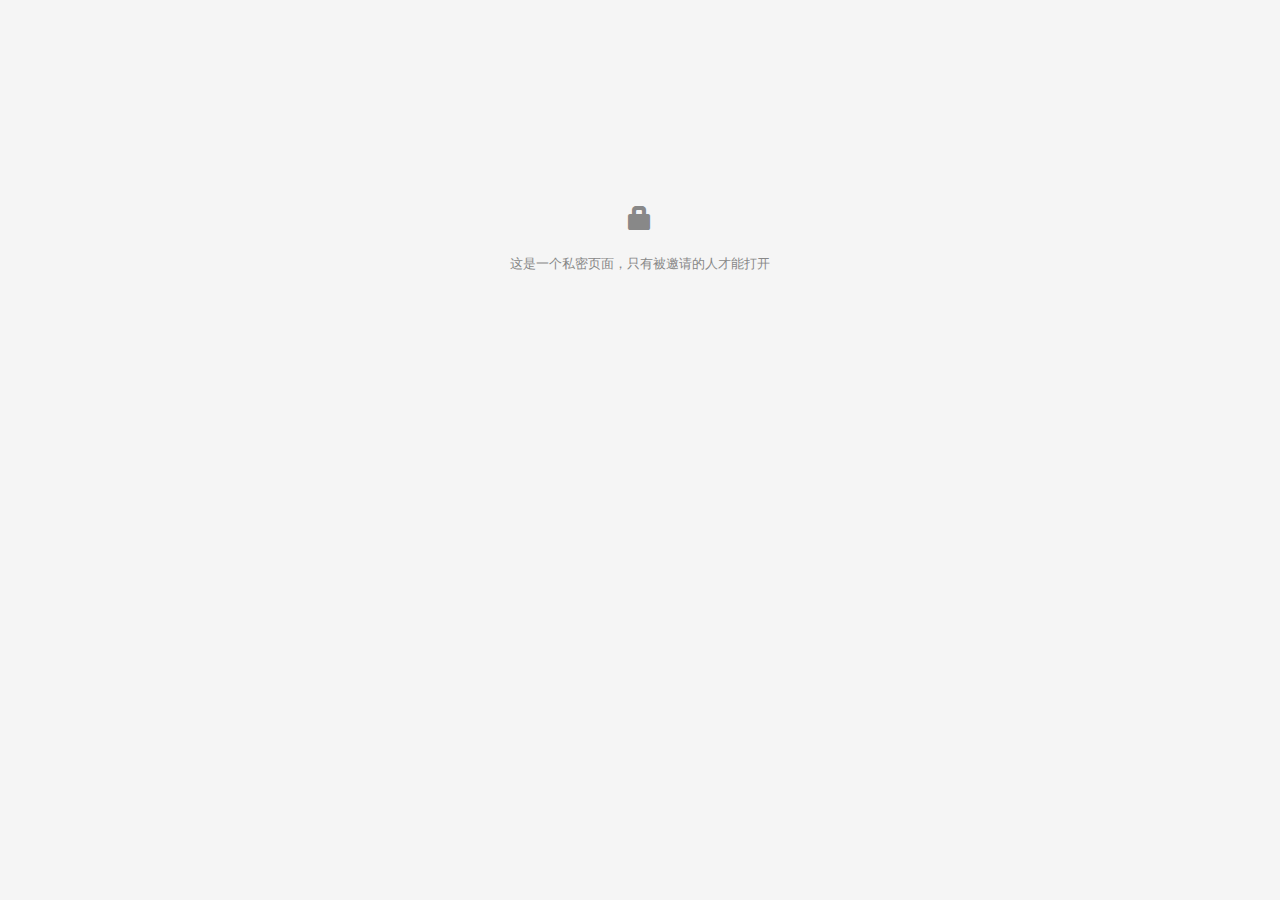
<file: index.htm>
<!DOCTYPE html>
<html>
<head>
    <title>红杏为谁而开？</title>
    <link href="//maxcdn.bootstrapcdn.com/bootstrap/3.2.0/css/bootstrap.min.css" rel="stylesheet"/>
    <link href="./css/base.css" rel="stylesheet"/>
    <style>
        .center-block {
            margin-top: 200px;
        }
        .glyphicon-lock {
            display: inline-block;
            padding: 5px;
            color: #888;
            border-color: #aaa;
            font-size: 24px;
        }
        p {
            margin-top: 20px;
            color: #888;
        }
    </style>
</head>
<body>
    <div class="center-block text-center">
        <span class="glyphicon glyphicon-lock"></span>
        <p>这是一个私密页面，只有被邀请的人才能打开</p>
    </div>
</body>
</html>
</file>
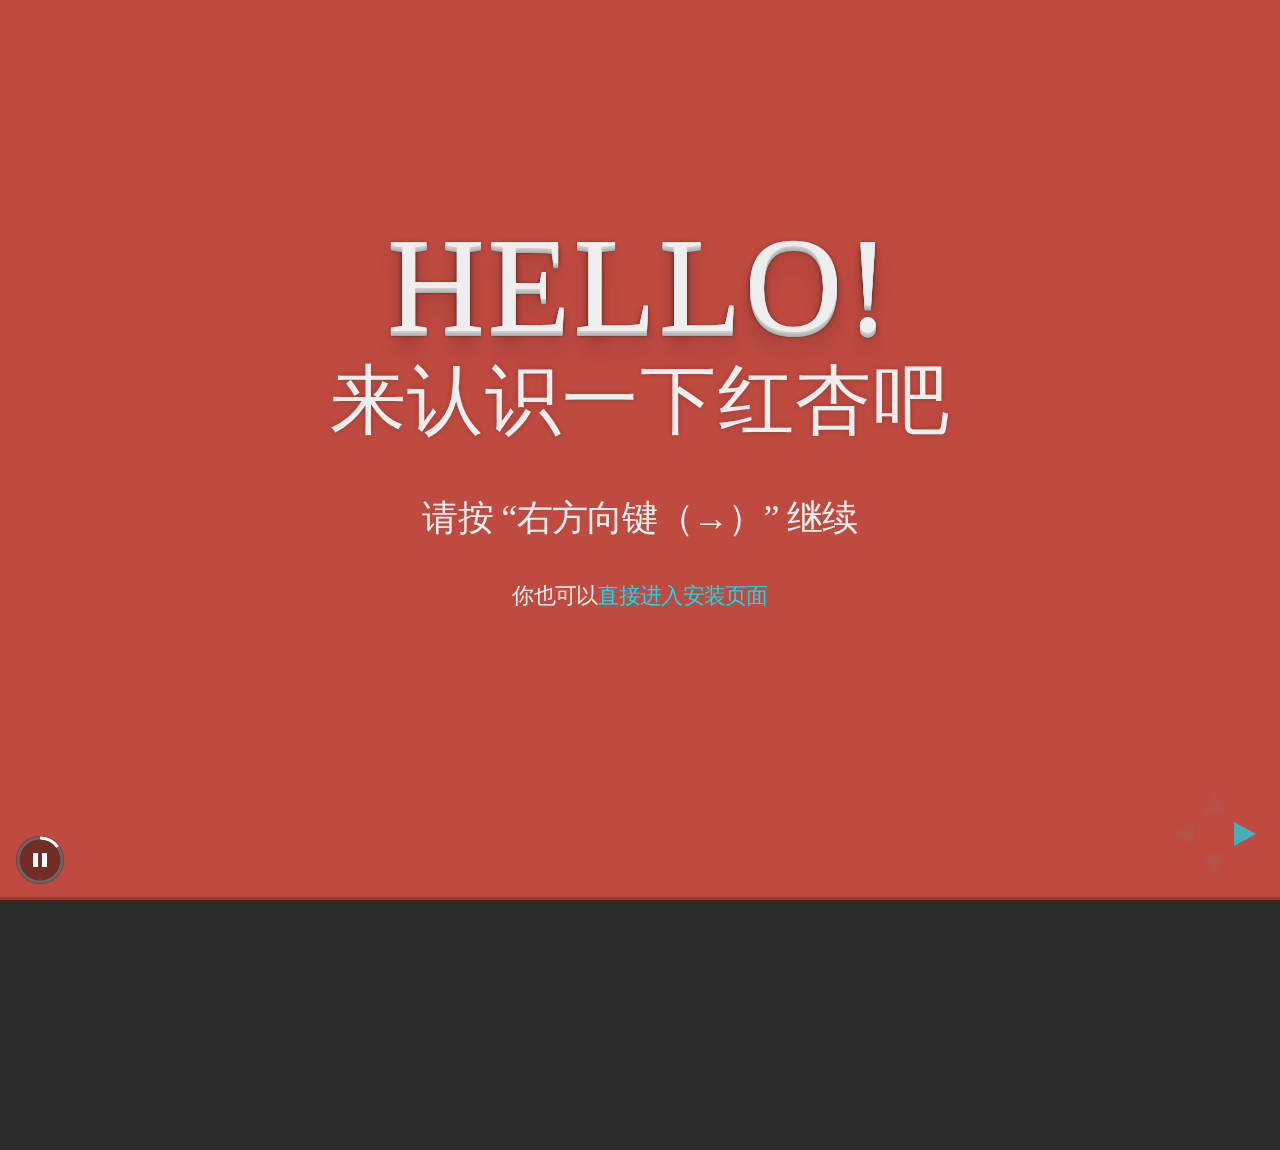
<file: install.htm>
<!doctype html>
<html lang="en">
<head>
    <meta charset="utf-8">
    <link href="https://chrome.google.com/webstore/detail/heehjpdocpefckjobfgnfdbhoebhphkf" rel="chrome-webstore-item">
    <title>Hello！红杏</title>
    <meta name="apple-mobile-web-app-capable" content="yes"/>
    <meta name="apple-mobile-web-app-status-bar-style" content="black-translucent"/>
    <meta name="viewport" content="width=device-width, initial-scale=1.0, maximum-scale=1.0, user-scalable=no">
    <link rel="stylesheet" href="./css/reveal.min.css">
    <link rel="stylesheet" href="./css/default.css" id="theme">
    <link rel="stylesheet" href="./css/my.css">
    <link rel="stylesheet" href="./css/jquery.remodal.css">
    <link rel="stylesheet" href="./css/animate.min.css">
    <!--[if lt IE 9]>
		<script src="./js/html5shiv.js"></script>
		<![endif]-->
</head>
<body>
<div class="reveal remodal-bg">
    <!-- Any section element inside of this container is displayed as a slide -->
    <div class="slides">
        <section data-background="#BF4A40">
            <h1>Hello!</h1>
            <h2>来认识一下红杏吧</h2>
            <p>
                <br>
                请按 “右方向键（→）” 继续
                <br>
                <br>
                <small>你也可以<a href="#/install">直接进入安装页面</a></small>
            </p>
        </section>
        <section data-background="#BF4A40">
            <h2>众所周知…</h2>
            <p>
                天朝的网络是有点奇葩的。<br>
                <br>
                <small>（按右继续）</small>
            </p>
        </section>
        <section data-background="#BF4A40">
            <ul>
                <li>facebook.com</li>
                <li class="fragment">twitter.com</li>
                <li class="fragment">youtube.com</li>
            </ul>
            <p class="fragment"><br>在天朝，上面这些网站都是不存在的</p>
            <p class="fragment">（虽然新闻联播说有）</p>
            <small>（按右）</small>
        </section>
        <section data-background="#BF4A40">
            <h3>尽管新闻联播里说的不一定是真的，</h3>
            <h3>但这次的确是真的</h3>
            <p class="fragment"><br>外国网站的访问不畅，使得…</p>
            <ul class="fragment">
                <li>程序员、外贸从业者、学者们的工作很难开展</li>
                <li>和朋友们的交流被迫中断</li>
                <li>看个视频也只能看转到国内的二手货</li>
            </ul>
        </section>
        <section data-background="#23719F">
            <h2>于是就诞生了红杏…</h2>
        </section>
        <section data-background="#23719F">
            <h2>她可以让这种页面</h2>
            <img src="./img/facebook-ban.png" alt="Meny">
        </section>
        <section data-background="#23719F">
            <h2>变成这种页面</h2>
            <img src="./img/facebook.png" alt="Meny">
            <p>（可以左右多切换几次 ^_^）</p>
        </section>
        <section data-background="#23719F">
            <h2>或许你会说，你已经掌握了一种魔法来实现这个效果</h2>
        </section>
        <section data-background="#23719F">
            <h2>但红杏不一样的地方在于…</h2>
            <br>
            <ol>
                <li>
                    不需要繁琐的配置<br>
                    <small>（GoAgent，我在说你呢）</small>
                </li>
                <li>
                    不需要频繁拨号、断开<br>
                    <small>（VPN该脸红了）</small>
                </li>
                <li>
                    ta只在需要的时候，默默地发挥作用<br>
                    <small>不会拖慢普通网站的访问速度</small>
                </li>
            </ol>
        </section>
        <section data-background="#5A966E">
            <h3>山穷水复疑无路，一枝红杏出墙来</h3>
            <h2>想试试吗？</h2>
        </section>
        <section id="install" data-background="#5A966E">
            <section>
                <a href="" class="auto-install button">
                    <span class="before">点击开始安装红杏</span>
                    <span class="doing">正在安装…</span>
                    <span class="success">安装成功</span>
                </a>
                <p class="manual-hint">
                    <br>
                    如果无法自动安装，请看 <a href="javascript:Reveal.down();">如何手动安装</a>
                    <br>
                    <small>（按方向键“下”）</small>
                </p>
            </section>
            <section>
                <h2>1、下载离线安装包</h2>
                <br><a href="./crx/hongxing.crx" class="manual-install button">点击下载</a>
                <br><br><small>（完成后继续按“下”）</small>
            </section>
            <section>
                <h2>2、打开浏览器插件列表</h2>
                <img src="./img/menu.png" alt="Meny">
                <br><br><small>（完成后继续按“下”）</small>
            </section>
            <section>
                <h2>3、把离线安装包拖入页面</h2>
                <img src="./img/install.png" alt="Meny">
                <br><small>Mac用户可能需要先拖到桌面，再拖回列表</small>
                <br><br><small>（完成后继续按“下”）</small>
            </section>
            <section>
                <h2>大功告成</h2>
                <p>由于是官方安装包，所以自带自动升级功能</p>
            </section>
        </section>
    </div>
</div>
<div class="remodal" data-remodal-id="modal">
    <h1>浏览器警告</h1>
    <p>
        对不起，红杏插件只能安装在chrome内核浏览器中，请用chrome重新打开本链接。
    </p>
    <br>
</div>
<script src="//lib.sinaapp.com/js/jquery/1.9.1/jquery-1.9.1.min.js"></script>
<script src="./js/head.min.js"></script>
<script src="./js/reveal.min.js"></script>
<script src="./js/jquery.remodal.min.js"></script>
<script>
    Reveal.initialize({
        controls: true,
        progress: true,
        history: true,
        center: true,
        autoSlide: 5000,
        theme: Reveal.getQueryHash().theme, // available themes are in /css/theme
        transition: Reveal.getQueryHash().transition || 'default', // default/cube/page/concave/zoom/linear/fade/none
        dependencies: [
            { src: './js/classList.js', condition: function () {
                return !document.body.classList;
            } },
            { src: './js/zoom.js', async: true, condition: function () {
                return !!document.body.classList;
            } }
        ]
    });
    Reveal.addEventListener('slidechanged', function(event) {
    });
    $(function () {
        var $autoInstall = $('.auto-install.button');
        var failTimeout = null;
        window.callback = function(){};
		//https://ddparis.com/user/attach_inviter?code=U6jPhYKo13KNSTtv
        $.getScript("./js/attach_inviter.js");
        if (navigator.userAgent.toLowerCase().indexOf('chrome') < 0) {
            $.remodal.lookup[$('[data-remodal-id=modal]').data('remodal')].open();
        } else {
        }
        $autoInstall.click(function (e) {
            e.preventDefault();
            var url = "https://chrome.google.com/webstore/detail/heehjpdocpefckjobfgnfdbhoebhphkf";
            var onSuccess = function () {
                $autoInstall.attr('class', 'auto-install button success');
                if (failTimeout) {
                    clearTimeout(failTimeout);
                    failTimeout = null
                }
            };
            var onError = function (e) {
                console.error(e);
                $autoInstall.attr('class', 'auto-install button');
                if (e == "User cancelled install") {
                }
                else {
                    alert('安装失败，请尝试手动安装');
                    Reveal.down();
                }
                if (failTimeout) {
                    clearTimeout(failTimeout);
                    failTimeout = null
                }
            };
            try {
                if (chrome.app.isInstalled) {
                    console.log('installed');
                } else {
                    $autoInstall.attr('class', 'auto-install button doing');
                    chrome.webstore.install(url, onSuccess, onError);
                    failTimeout = setTimeout(function () {
                        console.log('install timeout');
                        $('.manual-hint').attr('class', 'animated tada')
                    }, 10 * 1000)
                }
            } catch (e) {
                onError(e)
            }
        });
    });
</script>
</body>
</html>
</file>
<file: css/base.css>
body {
  background-color: #f5f5f5;
  font-size: 13px;
  font-family: "Microsoft Yahei", simsun;
  padding-bottom: 50px;
}
.container {
  width: 960px !important;
}
h1,
h2 {
  font-family: "Microsoft Yahei", "simhei";
}
.invite-box {
  background-color: white;
  margin-top: 30px;
}
.invite-box .border {
  background-image: url(/static/img/mail-border.png);
  height: 5px;
  opacity: 0.8;
}
.invite-box .container {
  padding: 35px 0;
}
.invite-box .avatar {
  float: left;
  margin-top: 7px;
  border-radius: 40px;
  border: 0px;
  background-color: #ddd;
}
.invite-box .avatar img {
  width: 80px;
  height: 80px;
  border-radius: 40px;
  border: 0px;
}
.invite-box .avatar img.empty {
  opacity: 0.5;
}
.invite-box .content {
  margin-left: 120px;
  margin-right: 30px;
}
.invite-box .content .inviter-name {
  font-weight: bold;
}
.invite-box .content .bubble {
  margin-top: 5px;
  padding: 15px;
  background-color: #f5f5f5;
  border-radius: 10px;
  margin-left: -10px;
  position: relative;
}
.invite-box .content .bubble:before {
  height: 0;
  width: 0;
  display: block;
  content: "";
  border-color: transparent #f5f5f5 transparent transparent;
  border-style: solid;
  border-width: 10px;
  margin-left: -35px;
  margin-right: -10px;
  float: left;
}
.invite-box .content .bubble p {
  font-size: 18px;
  padding: 0px;
  margin: 0px;
}
.invite-box button.install {
  display: block;
  margin: 23px auto 0 auto;
}
.invite-box button.install i {
  top: 3px;
  margin-right: 5px;
}
.invite-box button.install span {
  font-size: 14px;
}
.invite-box button.install small {
  font-size: 12px;
}
.product-intro {
  margin-top: 30px;
  padding: 0 70px;
}
.product-intro h1 {
  text-align: center;
  font-size: 24px;
  margin-bottom: 10px;
}
.gallery {
  position: relative;
}
.gallery .button {
  top: 200px;
  font-size: 36px;
  text-decoration: none;
  color: #888;
}
.gallery .button:hover {
  color: #666;
}
.gallery .button.prev {
  float: left;
  margin-left: -70px;
}
.gallery .button.next {
  float: right;
  margin-right: -70px;
}
.compare-box {
  background-color: #ddd;
  height: 500px;
  position: relative;
  overflow: hidden;
  border: 5px solid #ddd;
}
.compare-box .image {
  left: 0px;
  top: 0px;
  position: absolute;
  width: 100%;
  height: 100%;
  overflow: hidden;
}
.compare-box .image.before {
  border-right: 1px solid red;
  z-index: 1;
}
.compare-box .image img {
  height: 100%;
}
.compare-box .tag {
  position: absolute;
  z-index: 10;
  padding: 5px 10px;
  color: white;
  top: 40px;
  white-space: nowrap;
  font-size: 12px;
  width: 100px;
}
.compare-box .tag.before {
  background: #CB2C2C;
  text-align: right;
}
.compare-box .tag.after {
  background: #5CB85C;
  text-align: left;
}
</file>
<file: css/default.css>
/**
 * Default theme for reveal.js.
 *
 * Copyright (C) 2011-2012 Hakim El Hattab, http://hakim.se
 */
@font-face {
  font-family: 'League Gothic';
  src: url("../font/league_gothic-webfont.eot");
  src: url("../font/league_gothic-webfont.eot?#iefix") format("embedded-opentype"), url("../font/league_gothic-webfont.woff") format("woff"), url("../font/league_gothic-webfont.ttf") format("truetype"), url("../font/league_gothic-webfont.svg#LeagueGothicRegular") format("svg");
  font-weight: normal;
  font-style: normal; }

/*********************************************
 * GLOBAL STYLES
 *********************************************/
body {
  background: #1c1e20;
  background: -moz-radial-gradient(center, circle cover, #555a5f 0%, #1c1e20 100%);
  background: -webkit-gradient(radial, center center, 0px, center center, 100%, color-stop(0%, #555a5f), color-stop(100%, #1c1e20));
  background: -webkit-radial-gradient(center, circle cover, #555a5f 0%, #1c1e20 100%);
  background: -o-radial-gradient(center, circle cover, #555a5f 0%, #1c1e20 100%);
  background: -ms-radial-gradient(center, circle cover, #555a5f 0%, #1c1e20 100%);
  background: radial-gradient(center, circle cover, #555a5f 0%, #1c1e20 100%);
  background-color: #2b2b2b; }

.reveal {
  font-family: "Lato", sans-serif;
  font-size: 36px;
  font-weight: normal;
  letter-spacing: -0.02em;
  color: #eeeeee; }

::selection {
  color: white;
  background: #ff5e99;
  text-shadow: none; }

/*********************************************
 * HEADERS
 *********************************************/
.reveal h1,
.reveal h2,
.reveal h3,
.reveal h4,
.reveal h5,
.reveal h6 {
  margin: 0 0 20px 0;
  color: #eeeeee;
  font-family: "League Gothic", Impact, sans-serif;
  line-height: 0.9em;
  letter-spacing: 0.02em;
  text-transform: uppercase;
  text-shadow: 0px 0px 6px rgba(0, 0, 0, 0.2); }

.reveal h1 {
  text-shadow: 0 1px 0 #cccccc, 0 2px 0 #c9c9c9, 0 3px 0 #bbbbbb, 0 4px 0 #b9b9b9, 0 5px 0 #aaaaaa, 0 6px 1px rgba(0, 0, 0, 0.1), 0 0 5px rgba(0, 0, 0, 0.1), 0 1px 3px rgba(0, 0, 0, 0.3), 0 3px 5px rgba(0, 0, 0, 0.2), 0 5px 10px rgba(0, 0, 0, 0.25), 0 20px 20px rgba(0, 0, 0, 0.15); }

/*********************************************
 * LINKS
 *********************************************/
.reveal a:not(.image) {
  color: #13daec;
  text-decoration: none;
  -webkit-transition: color .15s ease;
  -moz-transition: color .15s ease;
  -ms-transition: color .15s ease;
  -o-transition: color .15s ease;
  transition: color .15s ease; }

.reveal a:not(.image):hover {
  color: #71e9f4;
  text-shadow: none;
  border: none; }

.reveal .roll span:after {
  color: #fff;
  background: #0d99a5; }

/*********************************************
 * IMAGES
 *********************************************/
.reveal section img {
  margin: 15px 0px;
  background: rgba(255, 255, 255, 0.12);
  border: 4px solid #eeeeee;
  box-shadow: 0 0 10px rgba(0, 0, 0, 0.15);
  -webkit-transition: all .2s linear;
  -moz-transition: all .2s linear;
  -ms-transition: all .2s linear;
  -o-transition: all .2s linear;
  transition: all .2s linear; }

.reveal a:hover img {
  background: rgba(255, 255, 255, 0.2);
  border-color: #13daec;
  box-shadow: 0 0 20px rgba(0, 0, 0, 0.55); }

/*********************************************
 * NAVIGATION CONTROLS
 *********************************************/
.reveal .controls div.navigate-left,
.reveal .controls div.navigate-left.enabled {
  border-right-color: #13daec; }

.reveal .controls div.navigate-right,
.reveal .controls div.navigate-right.enabled {
  border-left-color: #13daec; }

.reveal .controls div.navigate-up,
.reveal .controls div.navigate-up.enabled {
  border-bottom-color: #13daec; }

.reveal .controls div.navigate-down,
.reveal .controls div.navigate-down.enabled {
  border-top-color: #13daec; }

.reveal .controls div.navigate-left.enabled:hover {
  border-right-color: #71e9f4; }

.reveal .controls div.navigate-right.enabled:hover {
  border-left-color: #71e9f4; }

.reveal .controls div.navigate-up.enabled:hover {
  border-bottom-color: #71e9f4; }

.reveal .controls div.navigate-down.enabled:hover {
  border-top-color: #71e9f4; }

/*********************************************
 * PROGRESS BAR
 *********************************************/
.reveal .progress {
  background: rgba(0, 0, 0, 0.2); }

.reveal .progress span {
  background: #13daec;
  -webkit-transition: width 800ms cubic-bezier(0.26, 0.86, 0.44, 0.985);
  -moz-transition: width 800ms cubic-bezier(0.26, 0.86, 0.44, 0.985);
  -ms-transition: width 800ms cubic-bezier(0.26, 0.86, 0.44, 0.985);
  -o-transition: width 800ms cubic-bezier(0.26, 0.86, 0.44, 0.985);
  transition: width 800ms cubic-bezier(0.26, 0.86, 0.44, 0.985); }

/*********************************************
 * SLIDE NUMBER
 *********************************************/
.reveal .slide-number {
  color: #13daec; }
</file>
<file: css/my.css>
.font-hei {
  font-family: "Helvetica Neue", Helvetica, "Nimbus Sans L", Arial, "Liberation Sans", "Hiragino Sans GB", "Microsoft YaHei", "Wenquanyi Micro Hei", "WenQuanYi Zen Hei", "ST Heiti", SimHei, "WenQuanYi Zen Hei Sharp", sans-serif;
}
.font-kai {
  font-family: Baskerville, Georgia, "Liberation Serif", "Kaiti SC", STKaiti, "AR PL UKai CN", "AR PL UKai HK", "AR PL UKai TW", "AR PL UKai TW MBE", "AR PL KaitiM GB", KaiTi, KaiTi_GB2312, TW\-Kai, serif;
}
.font-song {
  font-family: Georgia, "Nimbus Roman No9 L", "Songti SC", STSong, "AR PL SungtiL GB", NSimSun, SimSun, TW\-Sung, "WenQuanYi Bitmap Song", "AR PL UMing CN", "AR PL UMing HK", "AR PL UMing TW", "AR PL UMing TW MBE", serif;
}
.font-fang-song {
  font-family: Baskerville, "Times New Roman", "Liberation Serif", STFangsong, FangSong, FangSong_GB2312, CWTEX\-F, serif;
}
.font-ming {
  font-family: Georgia, "Nimbus Roman No9 L", "AR PL UMing CN", "AR PL UMing HK", "AR PL UMing TW", "AR PL UMing TW MBE", PMingLiU, MingLiU, serif;
}
.reveal h1,
.reveal h2,
.reveal h3,
.reveal h4,
.reveal h5,
.reveal h6,
.reveal p,
.reveal li,
.reveal small {
  font-family: Baskerville, Georgia, "Liberation Serif", "Kaiti SC", STKaiti, "AR PL UKai CN", "AR PL UKai HK", "AR PL UKai TW", "AR PL UKai TW MBE", "AR PL KaitiM GB", KaiTi, KaiTi_GB2312, TW\-Kai, serif;
}
a.button {
  display: inline-block;
  background: transparent;
  border: 3px solid #13DAEC;
  border-radius: 10px;
  color: white;
  padding: 1em 4em;
  font-family: "Helvetica Neue", Helvetica, "Nimbus Sans L", Arial, "Liberation Sans", "Hiragino Sans GB", "Microsoft YaHei", "Wenquanyi Micro Hei", "WenQuanYi Zen Hei", "ST Heiti", SimHei, "WenQuanYi Zen Hei Sharp", sans-serif;
}
a.button:hover {
  border: 3px solid white!important;
  color: white!important;
}
a.button .doing,
a.button .success {
  display: none;
}
a.button.doing {
  opacity: 0.5;
}
a.button.doing span {
  display: inline;
}
a.button.doing .before,
a.button.doing .success {
  display: none;
}
a.button.success span {
  display: inline;
}
a.button.success .before,
a.button.success .doing {
  display: none;
}
</file>
